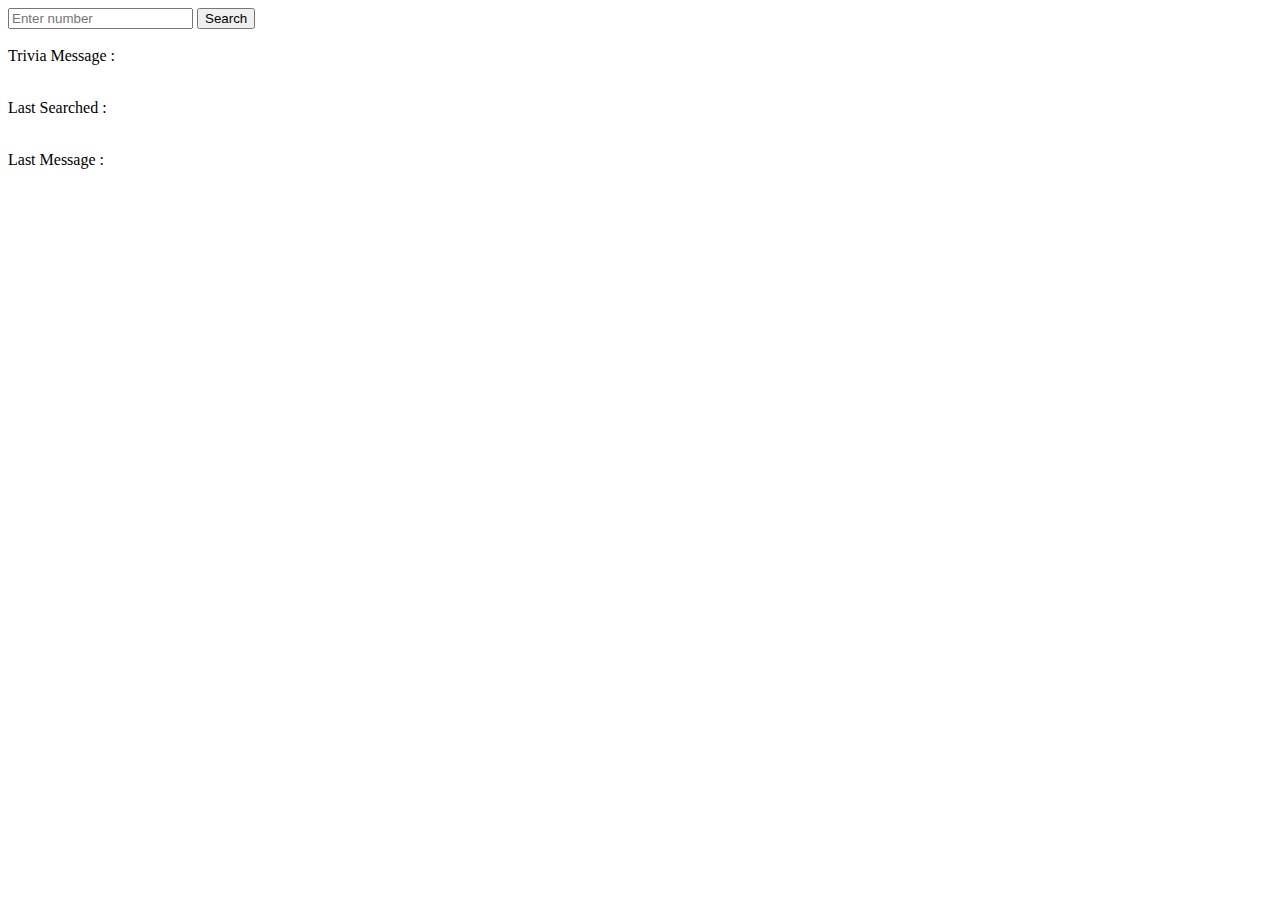
<file: NumbersApi/index.html>
<!DOCTYPE html>
<html lang="en">
<head>
    <meta charset="UTF-8">
    <meta http-equiv="X-UA-Compatible" content="IE=edge">
    <meta name="viewport" content="width=device-width, initial-scale=1.0">
    <title>Number API</title>
    
    <link rel="stylesheet" type="text/css" href="style.css">
</head>
<body>
   
   <input type="text" placeholder="Enter number"></input>
   <button>Search</button>
   <div>
        <br>
        <label>Trivia Message :</label><p id="currentMsg"></p>
        <br>
        Last Searched :<p id="lastTime"></p>
        <br>
        Last Message :<p id="lastMsg"></p>

    <div>
    <script src="numberapi.js"></script>
</body>
</html>
</file>
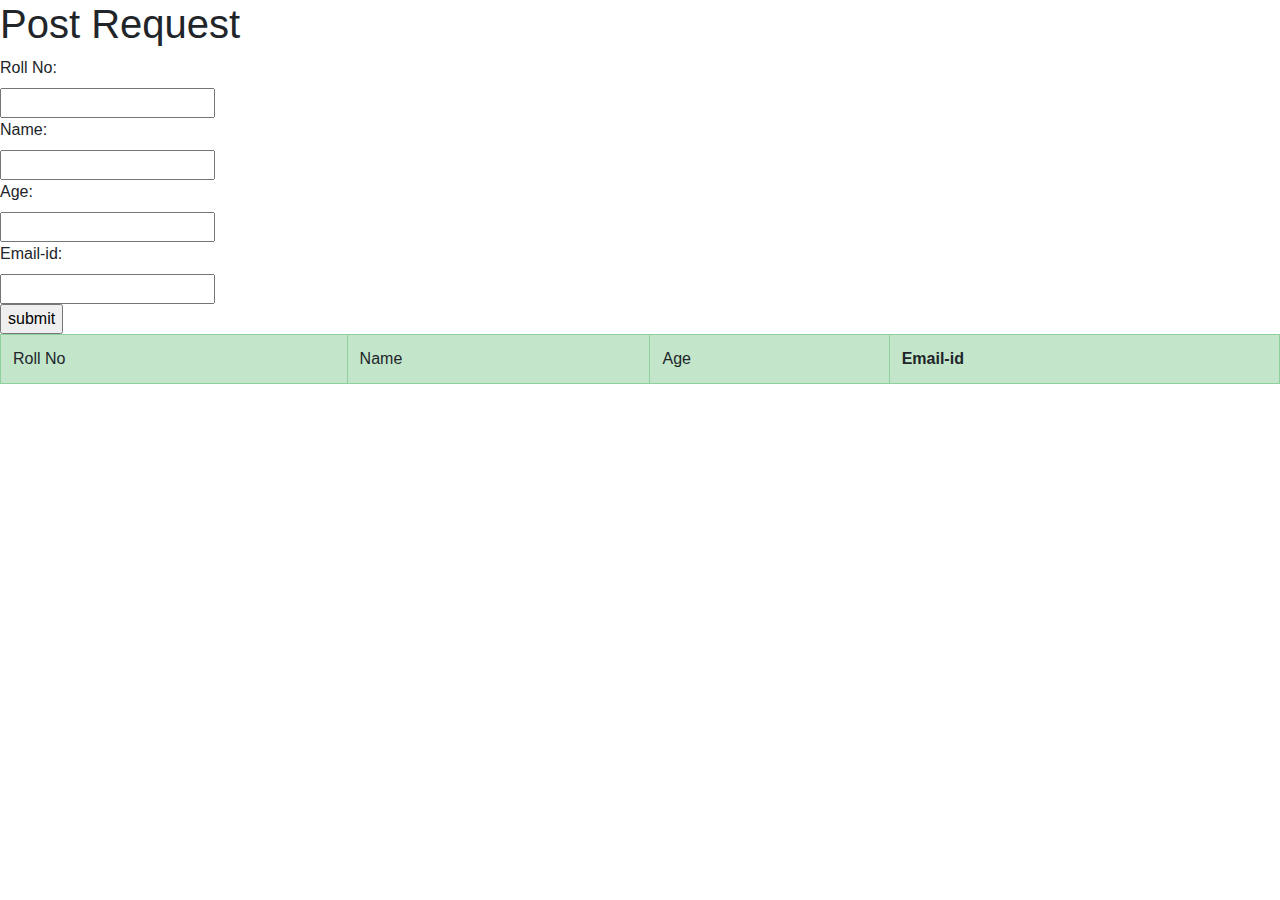
<file: Post_Request/index.html>
<!DOCTYPE html>
<html lang="en">
<head>
    <meta charset="UTF-8">
    <meta http-equiv="X-UA-Compatible" content="IE=edge">
    <meta name="viewport" content="width=device-width, initial-scale=1.0">
    
<link rel="stylesheet" href="https://cdn.jsdelivr.net/npm/bootstrap@4.3.1/dist/css/bootstrap.min.css" integrity="sha384-ggOyR0iXCbMQv3Xipma34MD+dH/1fQ784/j6cY/iJTQUOhcWr7x9JvoRxT2MZw1T" crossorigin="anonymous">
<script src="https://cdn.jsdelivr.net/npm/@popperjs/core@2.11.6/dist/umd/popper.min.js" integrity="sha384-oBqDVmMz9ATKxIep9tiCxS/Z9fNfEXiDAYTujMAeBAsjFuCZSmKbSSUnQlmh/jp3" crossorigin="anonymous"></script>
<script src="https://cdn.jsdelivr.net/npm/bootstrap@5.3.0-alpha1/dist/js/bootstrap.min.js" integrity="sha384-mQ93GR66B00ZXjt0YO5KlohRA5SY2XofN4zfuZxLkoj1gXtW8ANNCe9d5Y3eG5eD" crossorigin="anonymous"></script>
    <title>Post Request</title>
    <style>
        table {
          font-family: arial, sans-serif;
          border-collapse: collapse;
          width: 100%;
        }
        
        td, th {
          border: 1px solid #dddddd;
          text-align: left;
          padding: 8px;
        }
        
        tr:nth-child(even) {
          background-color: #dddddd;
        }
        </style>
</head>
<body>
    <h1>Post Request</h1>       
    <form id="newForm">
        <label for="RollNo">Roll No:</label><br>
        <input type="number" id="roll" required><br>
        <label for="name">Name:</label ><br>
        <input type="text" id="name" required><br>
        <label for="Age">Age:</label><br>
        <input type="number" id="age" required><br>
        <label for="Email-id">Email-id:</label><br>
        <input type="text" id="mail" required><br>
        <input type="submit" value="submit">

        <table id="t1" class="table table-success">
            <tr>
                <td>Roll No</td>
                <td>Name</td>
                <td>Age</th>
                <th>Email-id</th>
            
            </tr>
        </table>
    </form>
    <script src="request.js"></script>
</body>
</html>
</file>
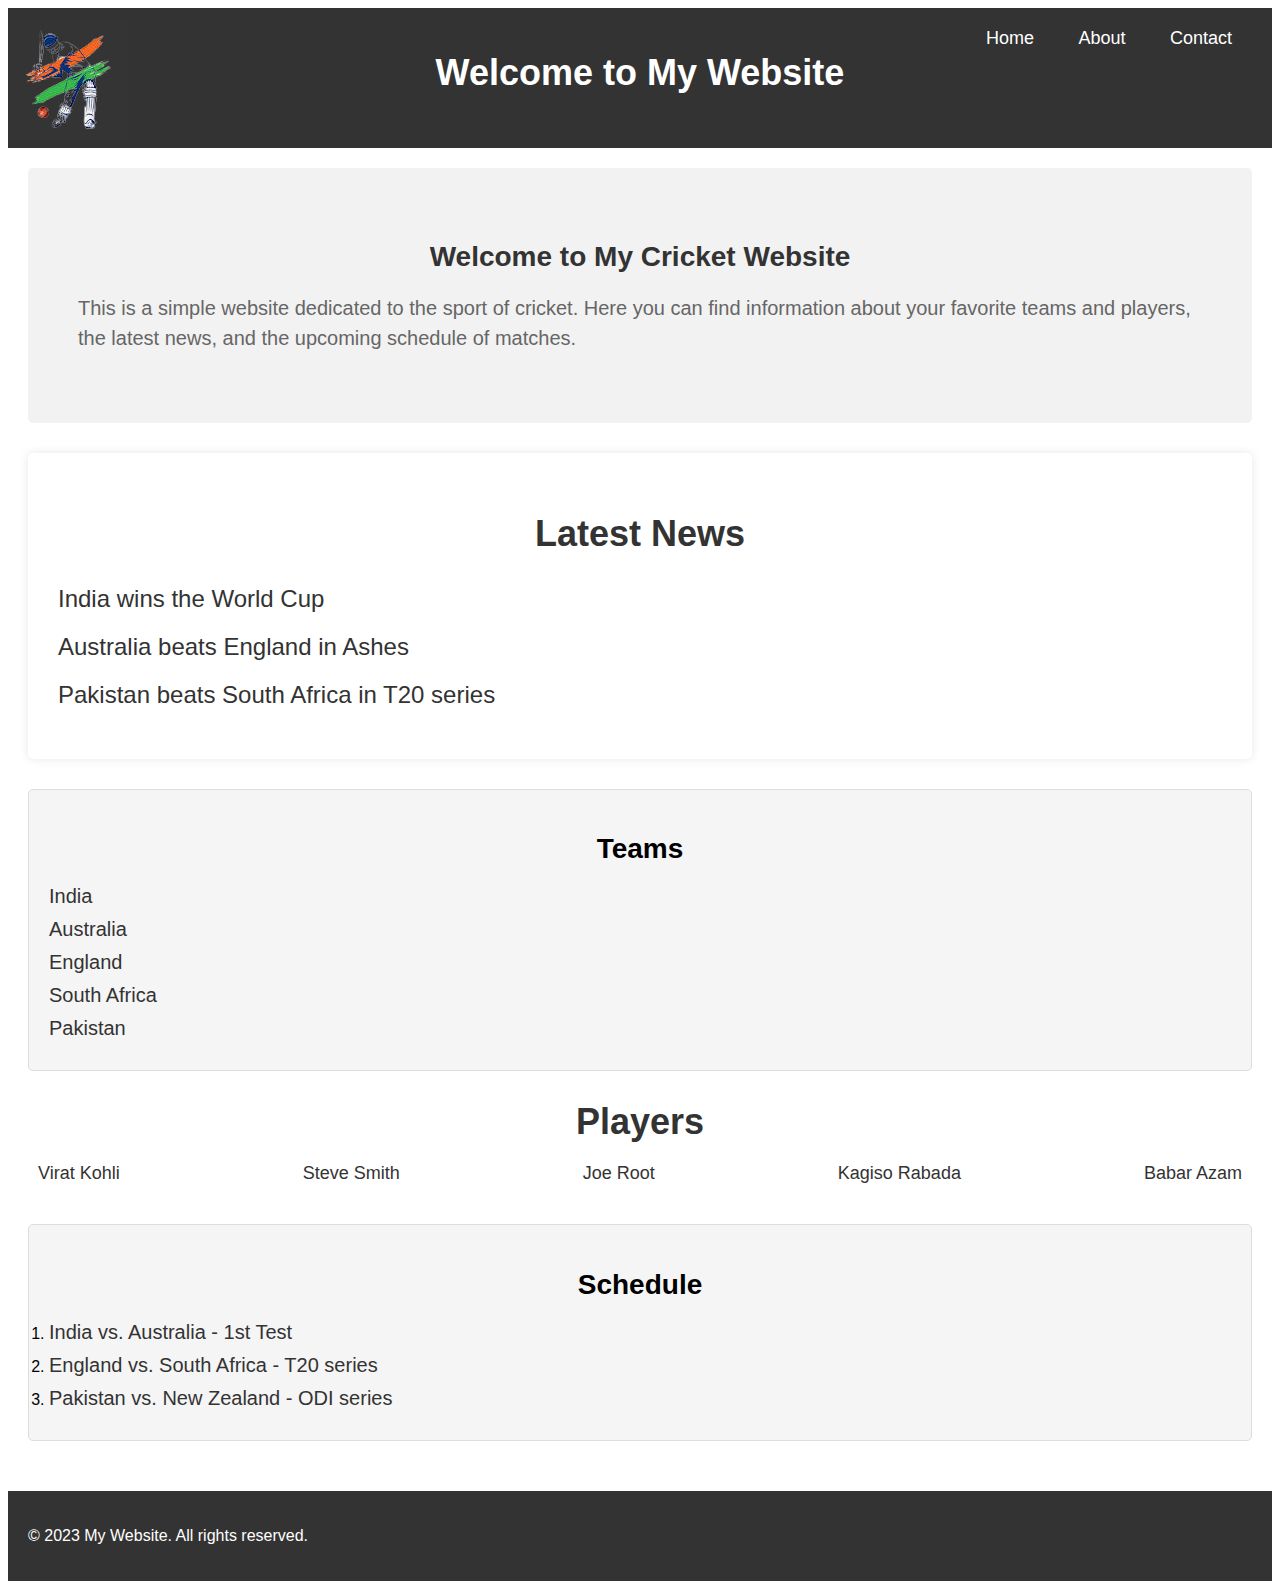
<file: Practice/index.html>
<!DOCTYPE html>
<html>
<head>
  <title>My Website</title>
  <link rel="stylesheet" type="text/css" href="style.css">
</head>
<body>
  <header>
    <h1>Welcome to My Website</h1>
    <nav>
      <ul>
        <li><a href="#">Home</a></li>
        <li><a href="#">About</a></li>
        <li><a href="#">Contact</a></li>
      </ul>
    </nav>
  </header>
  
  <main>
    <section class="welcome"> 
        <h2>Welcome to My Cricket Website</h2>
        <p>This is a simple website dedicated to the sport of cricket. Here you can find information about your favorite teams and players, the latest news, and the upcoming schedule of matches.</p>
      </section>
      
        <section class ="latest-news">
            <h2>Latest News</h2>
            <ul>
            <li><a href="#">India wins the World Cup</a></li>
            <li><a href="#">Australia beats England in Ashes</a></li>
            <li><a href="#">Pakistan beats South Africa in T20 series</a></li>
            </ul>
        </section>
      
      <section class="teams">
        <h2>Teams</h2>
        <ul>
          <li><a href="#">India</a></li>
          <li><a href="#">Australia</a></li>
          <li><a href="#">England</a></li>
          <li><a href="#">South Africa</a></li>
          <li><a href="#">Pakistan</a></li>
        </ul>
      </section>
      
      <section>
        <h2 class="players-heading">Players</h2>
        <ul class="list">
          <li><a href="#">Virat Kohli</a></li>
          <li><a href="#">Steve Smith</a></li>
          <li><a href="#">Joe Root</a></li>
          <li><a href="#">Kagiso Rabada</a></li>
          <li><a href="#">Babar Azam</a></li>
        </ul>
      </section>
      
      <section class="schedule">
        <h2>Schedule</h2>
        <ul>
          <li><a href="#">India vs. Australia - 1st Test</a></li>
          <li><a href="#">England vs. South Africa - T20 series</a></li>
          <li><a href="#">Pakistan vs. New Zealand - ODI series</a></li>
        </ul>
      </section>
    </main>
  
  <footer>
    <p>&copy; 2023 My Website. All rights reserved.</p>
  </footer>
</body>
</html>
</file>
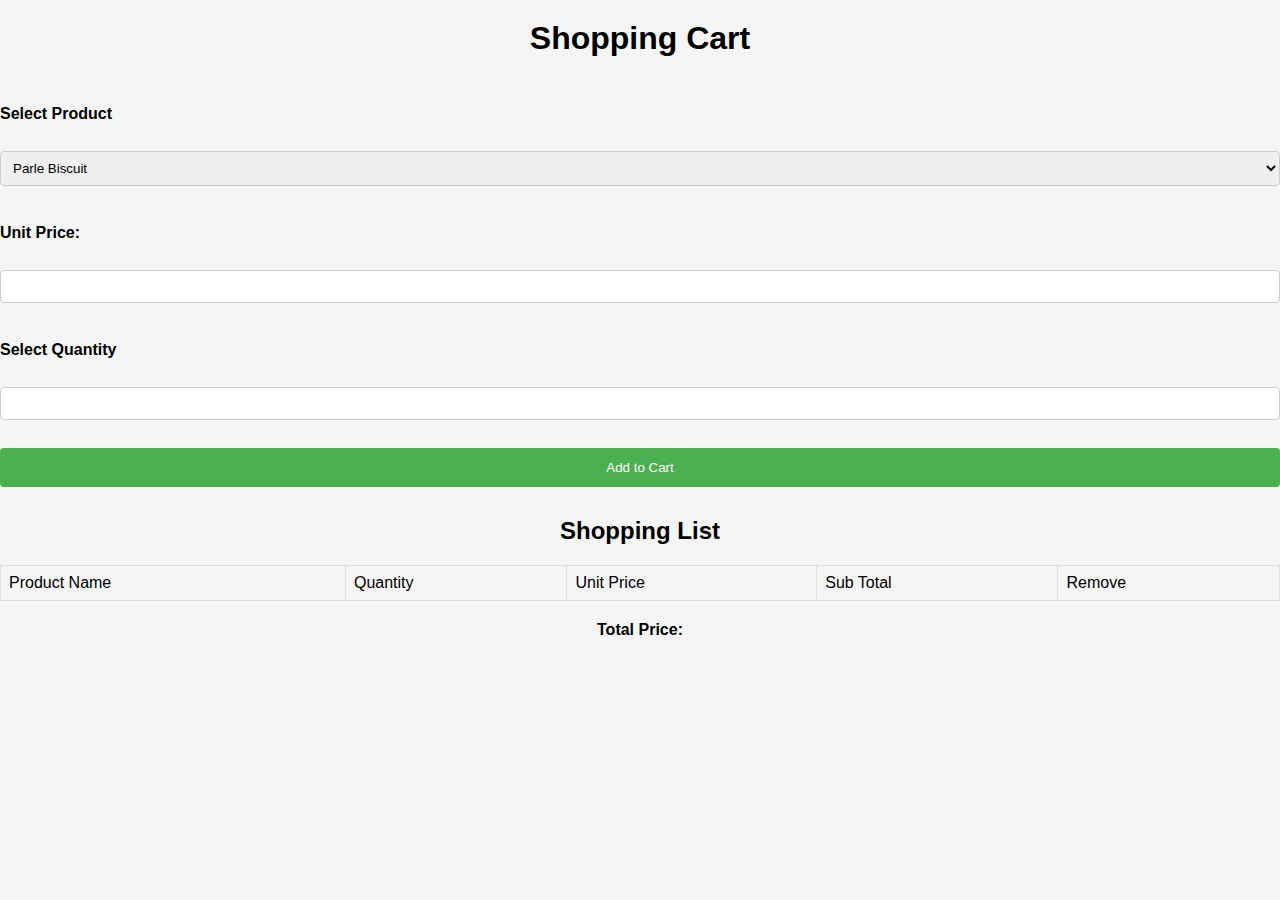
<file: Shopping Cart/index.html>
<!DOCTYPE html>
<html lang="en">
<head>
    <meta charset="UTF-8">
    <meta http-equiv="X-UA-Compatible" content="IE=edge">
    <meta name="viewport" content="width=device-width, initial-scale=1.0">
    <title>Shopping Cart</title>
    <link rel="stylesheet" type="text/css" href="style.css">
    
</head>
<body>
    <h1>Shopping Cart</h1>
    <br>
    <label>Select Product</label><br>
    <select name="Biscuits" id="item" >
    <option value="Parle Biscuit">Parle Biscuit</option>
    <option value="Sunfeast Biscuit">Sunfeast Biscuit</option>
    <option value="Nestle Biscuit">Nestle Biscuit</option>
    <option value="Britania Biscuit">Britania Biscuit</option>
</select><br><br>
    <label>Unit Price:</label><br>
    <input type="number" readonly><br><br>
    <label>Select Quantity</label><br>
    <input type="number" id="quantity" name="quantity" min="0" max="50"><br><br>
    <button>Add to Cart</button>
    

    <h2>Shopping List</h2>

    <table id="tbody ">
        <tr>
            <td>Product Name</td>
            <td>Quantity</td>
            <td>Unit Price</td>
            <td>Sub Total</td>
            <td>Remove</td>
            
        </tr>
    </table>

    <h4 id="total">Total Price:  </h4>
    <!-- <input type="number" readonly id="total"> -->
    

    <script src="shop.js"></script>

</body>
</html
</file>
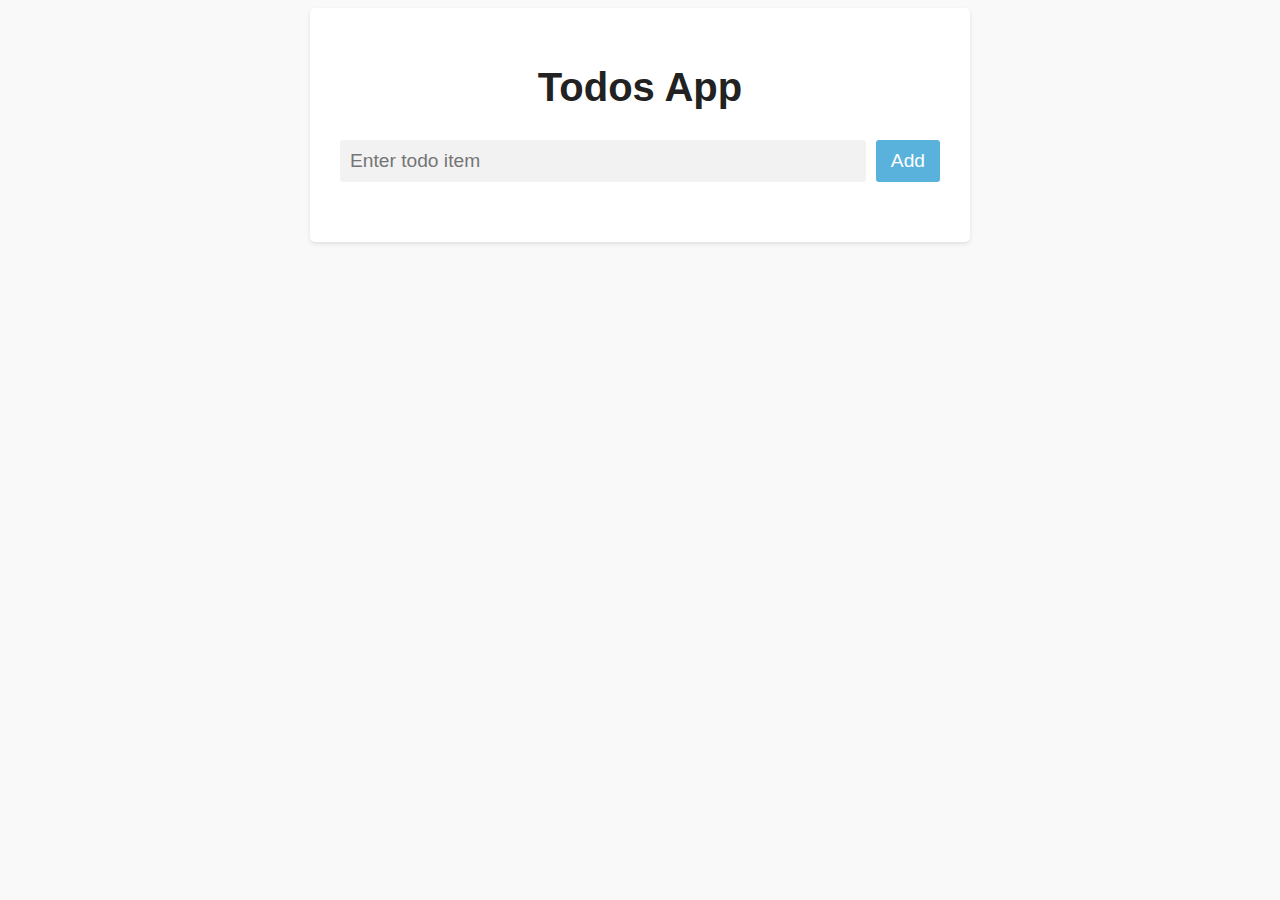
<file: TO_DO_APP/index.html>
<!DOCTYPE html>
<html>
<head>
	<meta charset="utf-8">
	<title>Todos App</title>
	<link rel="stylesheet" href="style.css">
</head>
<body>
	<div class="container">
		<h1>Todos App</h1>
		<div class="form">
			<input type="text" id="todo-input" placeholder="Enter todo item">
			<button id="add-todo-btn">Add</button>
		</div>
		<ul id="todo-list"></ul>
	</div>
	<script src="app.js"></script>
</body>
</html>
</file>
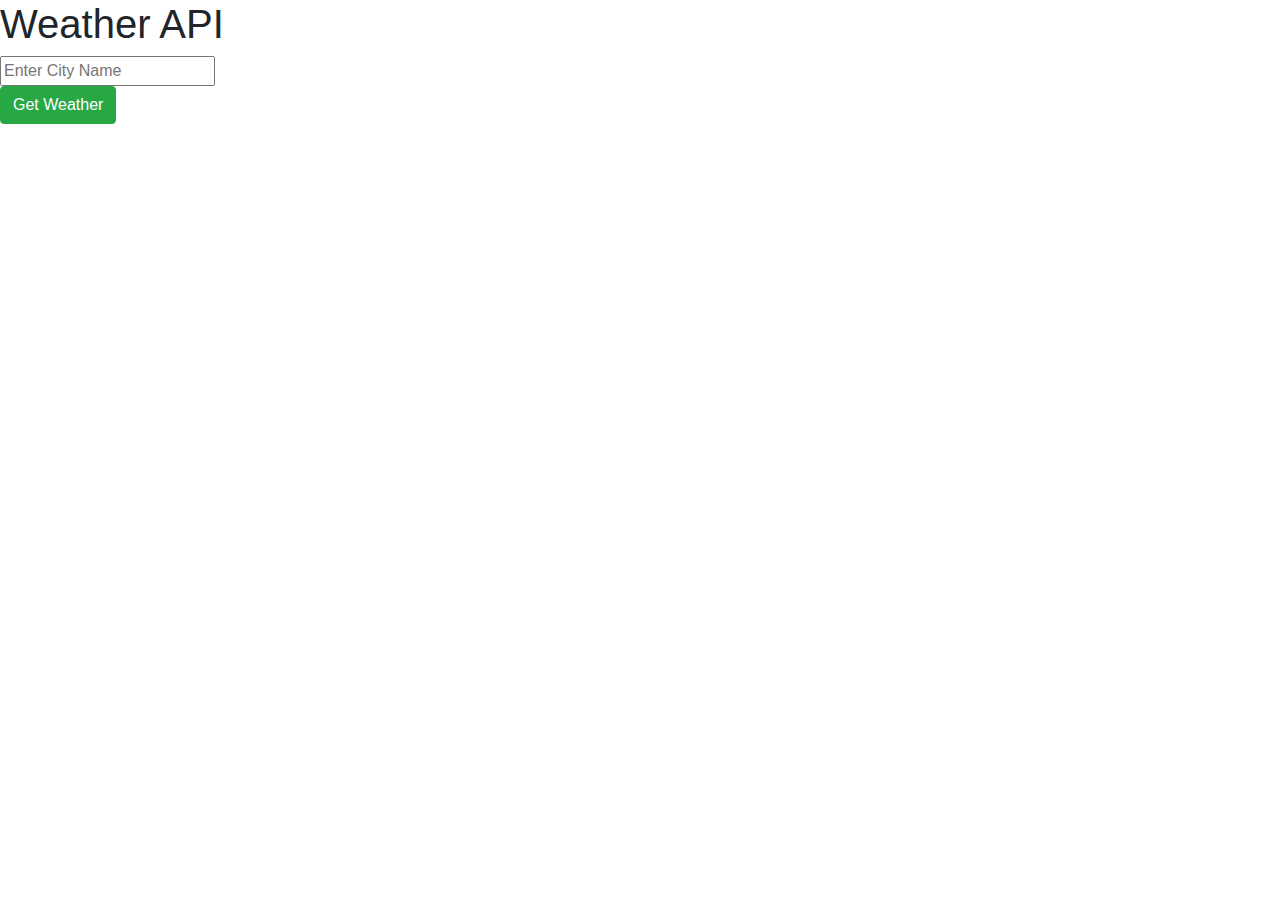
<file: NumbersApi/whetherapi/index.html>
<!DOCTYPE html>
<html lang="en">
<head>
    <meta charset="UTF-8">
    <meta http-equiv="X-UA-Compatible" content="IE=edge">
    <meta name="viewport" content="width=device-width, initial-scale=1.0">
    <link rel="stylesheet" href="https://cdn.jsdelivr.net/npm/bootstrap@4.3.1/dist/css/bootstrap.min.css" integrity="sha384-ggOyR0iXCbMQv3Xipma34MD+dH/1fQ784/j6cY/iJTQUOhcWr7x9JvoRxT2MZw1T" crossorigin="anonymous">
<script src="https://cdn.jsdelivr.net/npm/@popperjs/core@2.11.6/dist/umd/popper.min.js" integrity="sha384-oBqDVmMz9ATKxIep9tiCxS/Z9fNfEXiDAYTujMAeBAsjFuCZSmKbSSUnQlmh/jp3" crossorigin="anonymous"></script>
<script src="https://cdn.jsdelivr.net/npm/bootstrap@5.3.0-alpha1/dist/js/bootstrap.min.js" integrity="sha384-mQ93GR66B00ZXjt0YO5KlohRA5SY2XofN4zfuZxLkoj1gXtW8ANNCe9d5Y3eG5eD" crossorigin="anonymous"></script>
    <title>Whether APIt</title>
</head>
<body>
    <h1>Weather API</h1>
    <form>
        <input type="text" id="city" placeholder="Enter City Name" /><br>
        <input type="submit" value="Get Weather" class="btn btn-success" onclick="getWeather() "/>
    </form>
    <div id="result"></div>
    <script src="whether.js"></script>
</body>
</html>
</file>
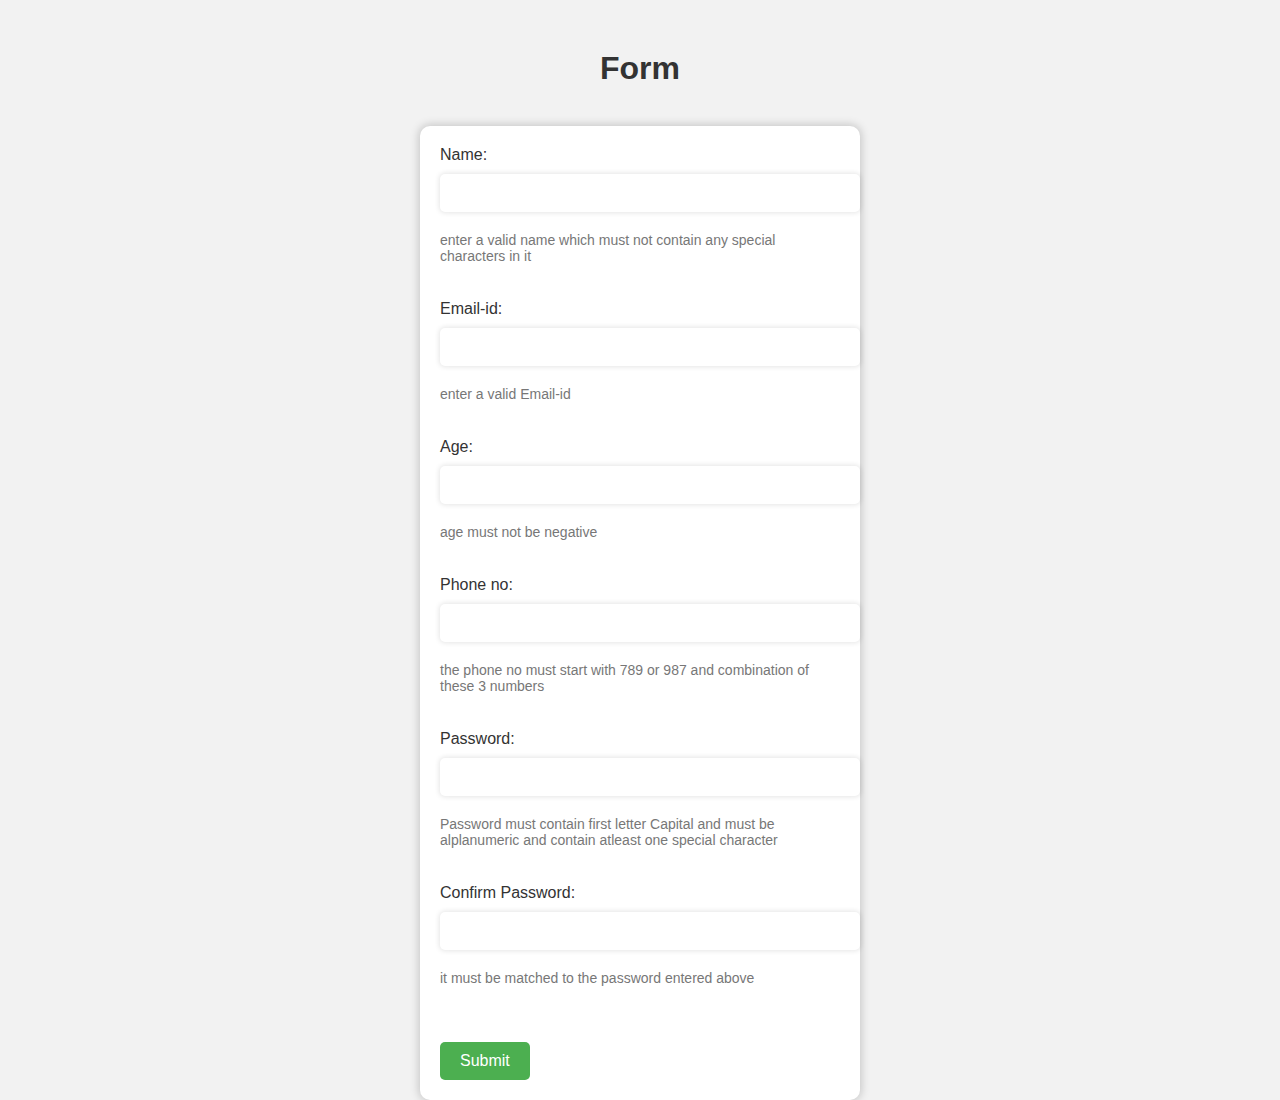
<file: Shopping Cart/Form/index.html>
<!DOCTYPE html>
<html lang="en">
<head>
    <meta charset="UTF-8">
    <meta http-equiv="X-UA-Compatible" content="IE=edge">
    <meta name="viewport" content="width=device-width, initial-scale=1.0">
    <title>Document</title>
    <link rel="stylesheet" type="text/css" href="style.css">
</head>
<body>
    <h1>Form</h1><br>

    <form onsubmit="return validateForm()">
    <label>Name:</label>
    <input type="text" id="n1" >
    <p>enter a valid name which must not contain any special characters in it</p>
    <br><br>
    <label>Email-id:</label>
    <input type="text" id="e1">
    <p>enter a valid Email-id </p>
    <br><br>
    <label>Age:</label>
    <input type="number" id="a1">
    <p>age must not be negative</p>
    <br><br>
    <label>Phone no:</label>
    <input type="number" id="ph1">
    <p>the phone no must start with 789 or 987 and combination of these 3 numbers </p>
    <br><br>
    <label>Password:</label>
    <input type="password" id="p1">
    <p>Password must contain first letter Capital and must be alplanumeric and contain atleast one special character</p>
    <br><br>
    <label>Confirm Password:</label>
    <input type="password" id="c1">
    <p>it must be matched to the password entered above</p>

    <br>
    <br>
    <button >Submit</button>
</form>
    <script src="form.js"></script> 
</body>
</html>
</file>
<file: NumbersApi/style.css>
h1{
    text-align: center;
}
</file>
<file: Practice/style.css>
body {
    position: relative;
    font-family: Arial, sans-serif;
    text-align: center; 
    /* background-image: url(cric.jpg);
    background-size: 100%; */
  }

  
  header {
    background-color: #333;
    color: #fff;
    padding: 20px;
    background-image: url("logo-removebg-preview\ \(7\).png");
    background-repeat: no-repeat;
    background-position: left;
    left: 30%;
    height: 100px;
    /* opacity: 0.7; */

  }
  
  h1 {
    position: relative;  
    font-size: 36px;
  }
    
  
  
  nav ul {
    list-style: none;
    position: absolute;
    top: 20px;
    right: 20px
    
  }

  nav ul::after{
    content: '';
    position: absolute;
    bottom: 0;
    left: 0;
    font-size: 18px;
    padding-bottom: 2px;
    border-bottom: 2px solid transparent;
    transition: all 0.3 ease-in-out;
  }

  nav ul li:hover::after{
    border-bottom:2px solid #0077c0;
  }
  
  nav li {
    display:inline;
    margin: 20px;
  }
  
  nav a {
    color: #fff;
    text-decoration: none;
    font-size: 18px;
  }
  
  main {
    padding: 20px;
  }
  
  section {
    margin-bottom: 30px;
  }
  
  h2 {
    font-size: 24px;
    margin-bottom: 10px;
    text-align: center;
    right: 30%;
  }
  
  ul {
    list-style: none;
    margin: 0;
    padding: 0;
  }
  
  li {
    text-align: left;
    margin-bottom: 10px;
  }
  
  a {
    color: #333;
    text-decoration: none;
  }
  
  footer {
    background-color: #333;
    color: #fff;
    padding: 20px;
    text-align: center;
  }
  p{
    text-align: left;
  }
  .players-heading {
    font-size: 36px;
    font-weight: bold;
    color: #333;
    text-align: center;
  }
  
  .list {
    list-style: none;
    padding: 0;
    margin: 0;
    display: flex;
    justify-content: space-between;
    align-items: center;
    flex-wrap: wrap;
  }
  
  .list li {
    margin: 10px;
  }
  .list a{
    text-decoration: none;
    color: #333;
    font-size: 18px;
    padding-bottom: 2px;
    border-bottom: 2px solid transparent;
    transition: all 0.3s ease-in-out;
  }
  .list a:hover {
    border-bottom: 2px solid #333;
  }

  .latest-news {
    background-color: #fff;
    border-radius: 5px;
    padding: 30px;
    box-shadow: 0 0 10px rgba(0, 0, 0, 0.1);
  }
  
  .latest-news h2 {
    font-size: 36px;
    font-weight: bold;
    color: #333;
    margin-bottom: 30px;
  }
  
  .latest-news ul {
    list-style: none;
    margin: 0;
    padding: 0;
  }
  
  .latest-news li {
    margin-bottom: 20px;
  }
  
  .latest-news li a {
    display: inline;
    font-size: 24px;
    color: #333;
    text-decoration: none;
    transition: color 0.2s ease-in-out;
  }
  
  .latest-news li a:hover {
    color: #f44336;
  }
  
  .welcome {
    background-color: #f2f2f2;
    padding: 50px;
    text-align: center;
    border-radius: 5px;
  }
  
  .welcome h2 {
    font-size: 36px;
    font-weight: bold;
    color: #333;
    margin-bottom: 30px;
  }
  
  .welcome p {
    font-size: 24px;
    color: #666;
    line-height: 1.5;
    margin-bottom: 30px;
  }
  
  /* @media only screen and (max-width: 768px) {
    .welcome {
      padding: 30px;
    } */
  
    .welcome h2 {
      font-size: 28px;
      margin-bottom: 20px;
    }
  
    .welcome p {
      font-size: 20px;
      margin-bottom: 20px;
    }
  

  .teams {
    background-color: #f5f5f5;
    border: 1px solid #ddd;
    border-radius: 5px;
    padding: 20px;
  }
  
  .teams h2 {
    font-size: 28px;
    font-weight: bold;
    text-align: center;
    margin-bottom: 20px;
  }
  
  .teams ul {
    list-style-type:none;
    margin: 0;
    padding: 0;
  }
  
  .teams li {
    margin-bottom: 10px;
  }
  
  .teams a {
    display: block;
    color: #333;
    font-size: 20px;
    text-decoration: none;
    transition: all 0.3s ease;
  }
  
  .teams a:hover {
    color: #0077c0;
  }
  .schedule{
    background-color: #f5f5f5;
    border: 1px solid #ddd;
    border-radius: 5px;
    padding: 20px;

  }
  .schedule h2{
    font-size: 28px;
    font-weight: bold;
    text-align: center;
    margin-bottom: 20px;
  }

  .schedule ul{
    list-style-type:decimal ;
    margin: 0;
    padding: 20;
  }

  .schedule li{
    margin-bottom: 10px;
  }

  .schedule a{
    display: block;
    color: #333;
    font-size: 20px;
    text-decoration: none;
    transition: all 0.3s ease;
  }
  .schedule a:hover{
    color:aqua
  }
</file>
<file: Shopping Cart/style.css>
body {
    font-family: Arial, sans-serif;
    background-color: #f5f5f5;
    margin: 0;
    padding: 0;
}

h1, h2, h4 {
    text-align: center;
    margin: 20px 0;
}

label {
    display: block;
    font-weight: bold;
    margin: 10px 0;
}

input[type="number"] {
    width: 100%;
    padding: 8px;
    border-radius: 4px;
    border: 1px solid #ccc;
    box-sizing: border-box;
    margin-bottom: 10px;
}

select {
    width: 100%;
    padding: 8px;
    border-radius: 4px;
    border: 1px solid #ccc;
    box-sizing: border-box;
    margin-bottom: 10px;
}

button {
    background-color: #4CAF50;
    color: white;
    padding: 12px 20px;
    border: none;
    border-radius: 4px;
    cursor: pointer;
    width: 100%;
    margin-bottom: 10px;
}

button:hover {
    background-color: #3e8e41;
}

table {
    font-family: Arial, sans-serif;
    border-collapse: collapse;
    width: 100%;
    margin-bottom: 20px;
}

td, th {
    border: 1px solid #dddddd;
    text-align: left;
    padding: 8px;
}

tr:nth-child(even) {
    background-color: #f2f2f2;
}
</file>
<file: TO_DO_APP/style.css>
body {
	font-family: Arial, sans-serif;
	background-color: #f9f9f9;
}

.container {
	max-width: 600px;
	margin: 0 auto;
	padding: 30px;
	background-color: #FFF;
	box-shadow: 0 2px 4px rgba(0, 0, 0, 0.1);
	border-radius: 5px;
}

h1 {
	text-align: center;
	font-size: 2.5em;
	color: #222;
	margin-bottom: 30px;
}

.form {
	display: flex;
	justify-content: space-between;
	align-items: center;
	margin-bottom: 30px;
}

input[type="text"] {
	flex-grow: 1;
	margin-right: 10px;
	padding: 10px;
	font-size: 1.2em;
	border: none;
	background-color: #F2F2F2;
	color: #444;
	border-radius: 3px;
}

button {
	padding: 10px 15px;
	font-size: 1.2em;
	background-color: #58B2DC;
	color: #FFF;
	border: none;
	border-radius: 3px;
	cursor: pointer;
	transition: background-color 0.2s ease;
}

button:hover {
	background-color: #449ED1;
}

ul {
	list-style-type: none;
	padding: 0;
	margin: 0;
}

li {
	display: flex;
	align-items: center;
	margin-bottom: 20px;
	font-size: 1.4em;
}

li input[type="checkbox"] {
	margin-right: 20px;
	width: 25px;
	height: 25px;
	cursor: pointer;
}

li input[type="checkbox"] + label {
	flex-grow: 1;
	color: #444;
	text-decoration: none;
	cursor: pointer;
}

li input[type="checkbox"]:checked + label {
	text-decoration: line-through;
	color: #999;
}

li .delete-todo-btn {
	padding: 6px;
	background-color: transparent;
	color: #999;
	border: none;
	cursor: pointer;
	transition: color 0.2s ease;
}

li .delete-todo-btn:hover {
	color: #E74C3C;
}

li .delete-todo-btn::before {
	content: '\f00d';
	font-family: FontAwesome;
	font-size: 1.2em;
	margin-right: 5px;
}
</file>
<file: Shopping Cart/Form/style.css>
body {
  font-family: 'Segoe UI', Tahoma, Geneva, Verdana, sans-serif;
  background-color: #f2f2f2;
  margin: 0;
  padding: 0;
}

h1 {
  text-align: center;
  margin-top: 50px;
  color: #333;
}

form {
  width: 400px;
  margin: 0 auto;
  background-color: #fff;
  padding: 20px;
  border-radius: 10px;
  box-shadow: 0px 0px 10px 1px rgba(0,0,0,0.2);
}

label {
  display: block;
  margin-bottom: 10px;
  color: #333;
}

input[type="text"],
input[type="number"],
input[type="password"] {
  width: 100%;
  padding: 10px;
  margin-bottom: 20px;
  border: none;
  border-radius: 5px;
  box-shadow: 0px 0px 5px 1px rgba(0,0,0,0.1);
  font-size: 16px;
}

input[type="text"]:focus,
input[type="number"]:focus,
input[type="password"]:focus {
  outline: none;
  box-shadow: 0px 0px 5px 1px rgba(0,0,0,0.2);
}

p {
  margin: 0;
  font-size: 14px;
  color: #777;
}

button {
  background-color: #4CAF50;
  color: white;
  padding: 10px 20px;
  border: none;
  border-radius: 5px;
  font-size: 16px;
  cursor: pointer;
  margin-top: 20px;
}

button:hover {
  background-color: #3e8e41;
}
</file>
